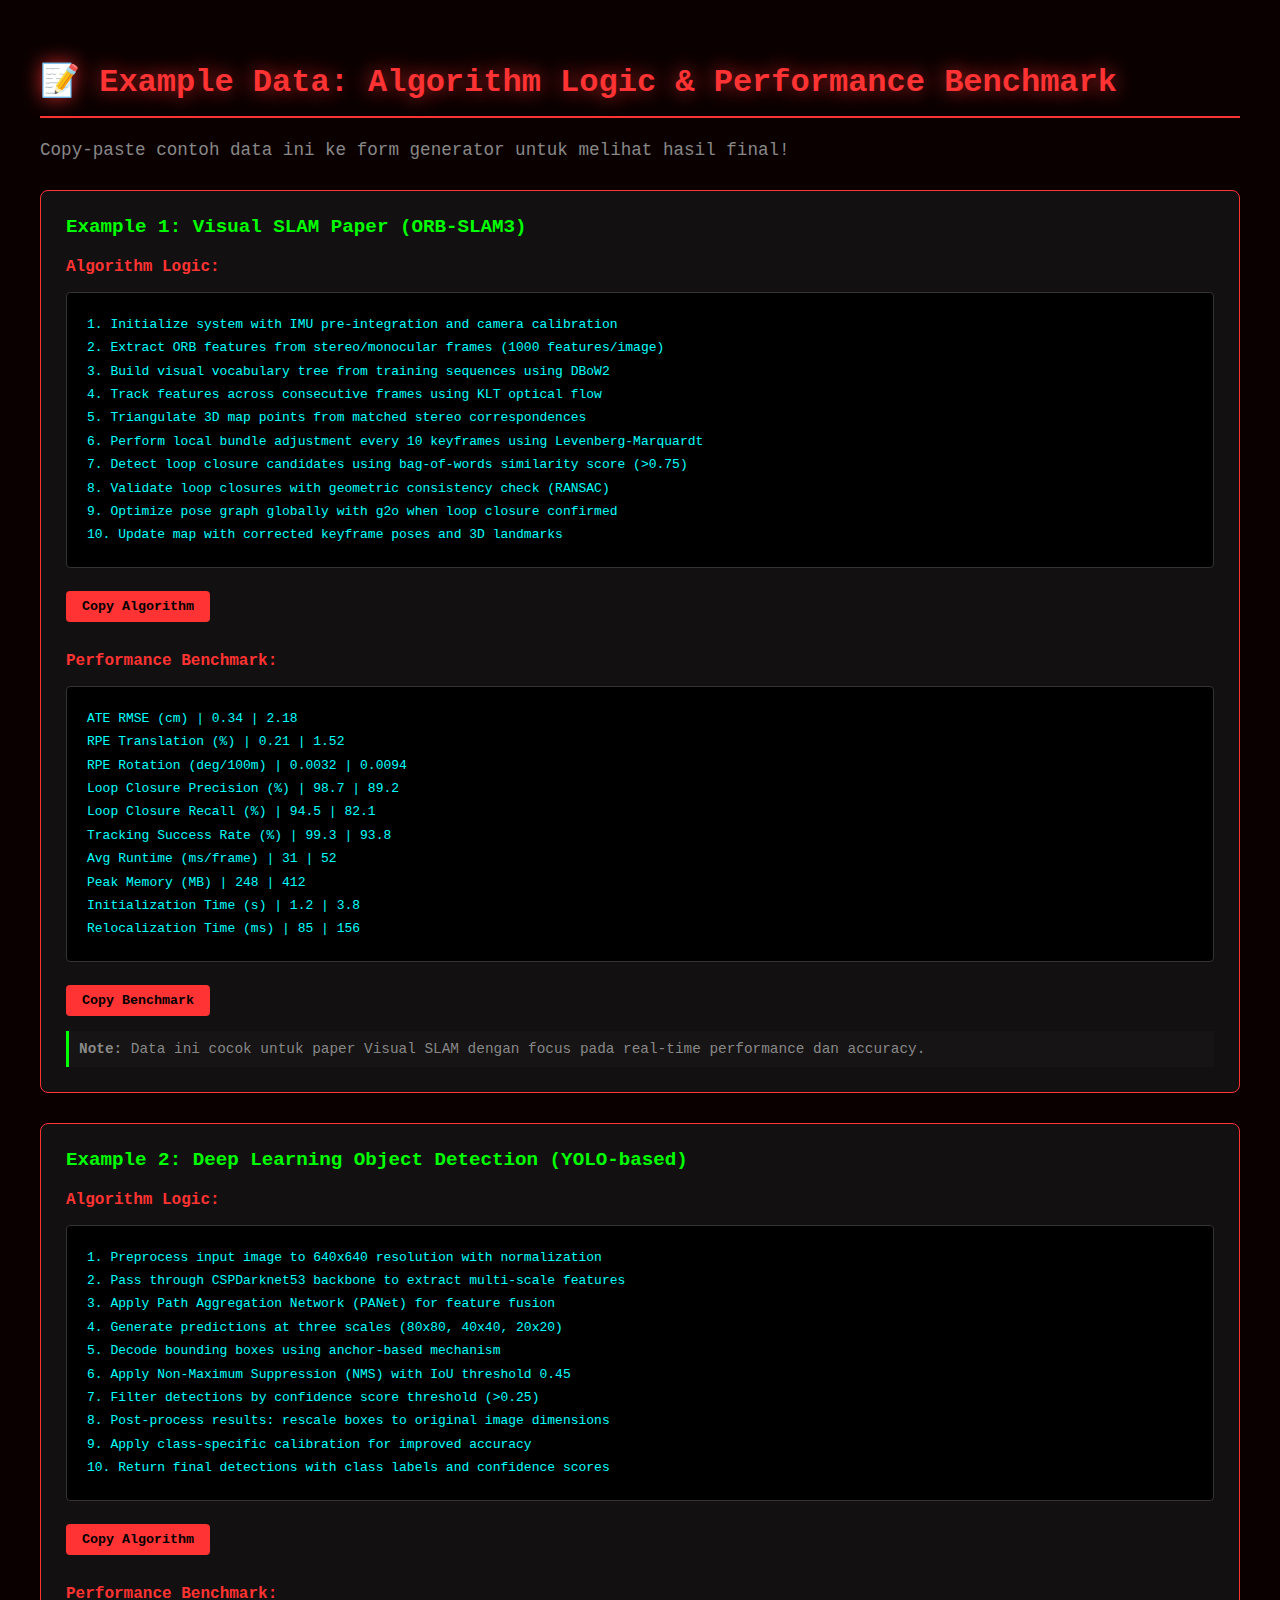
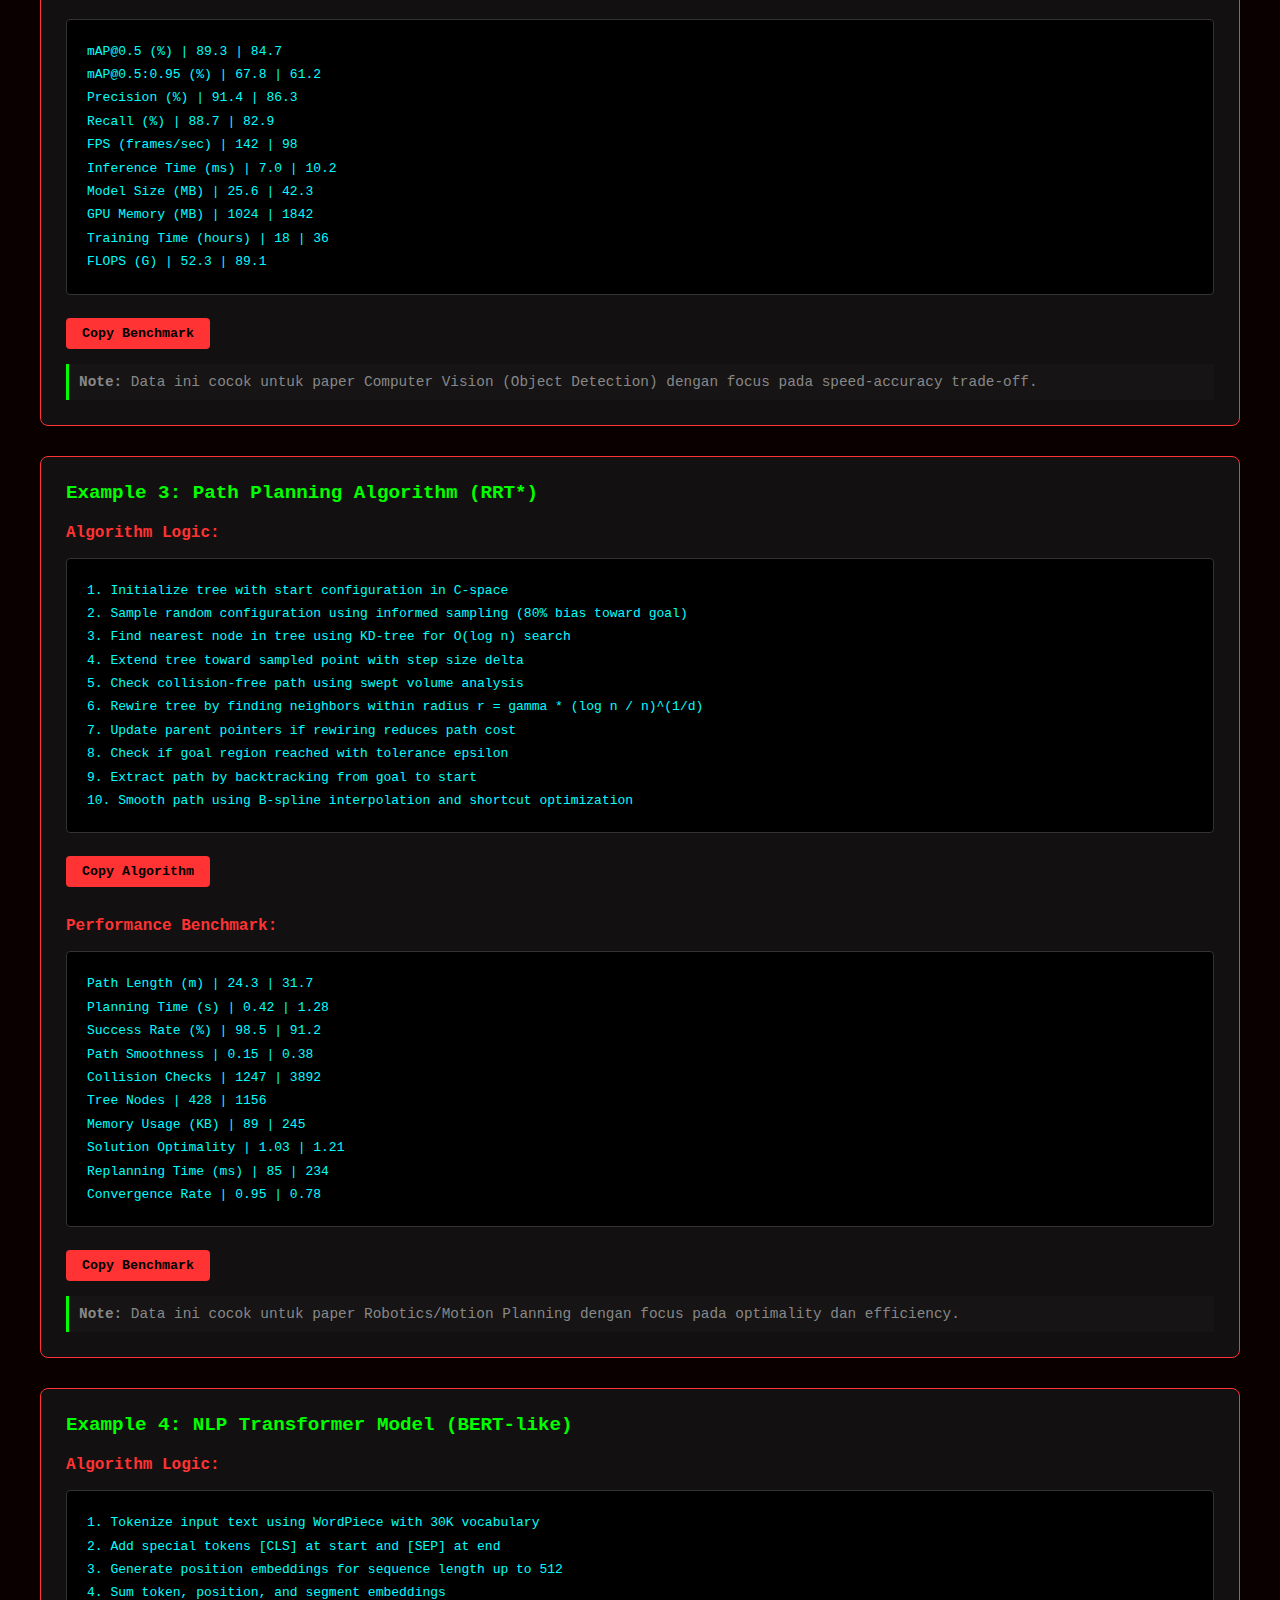
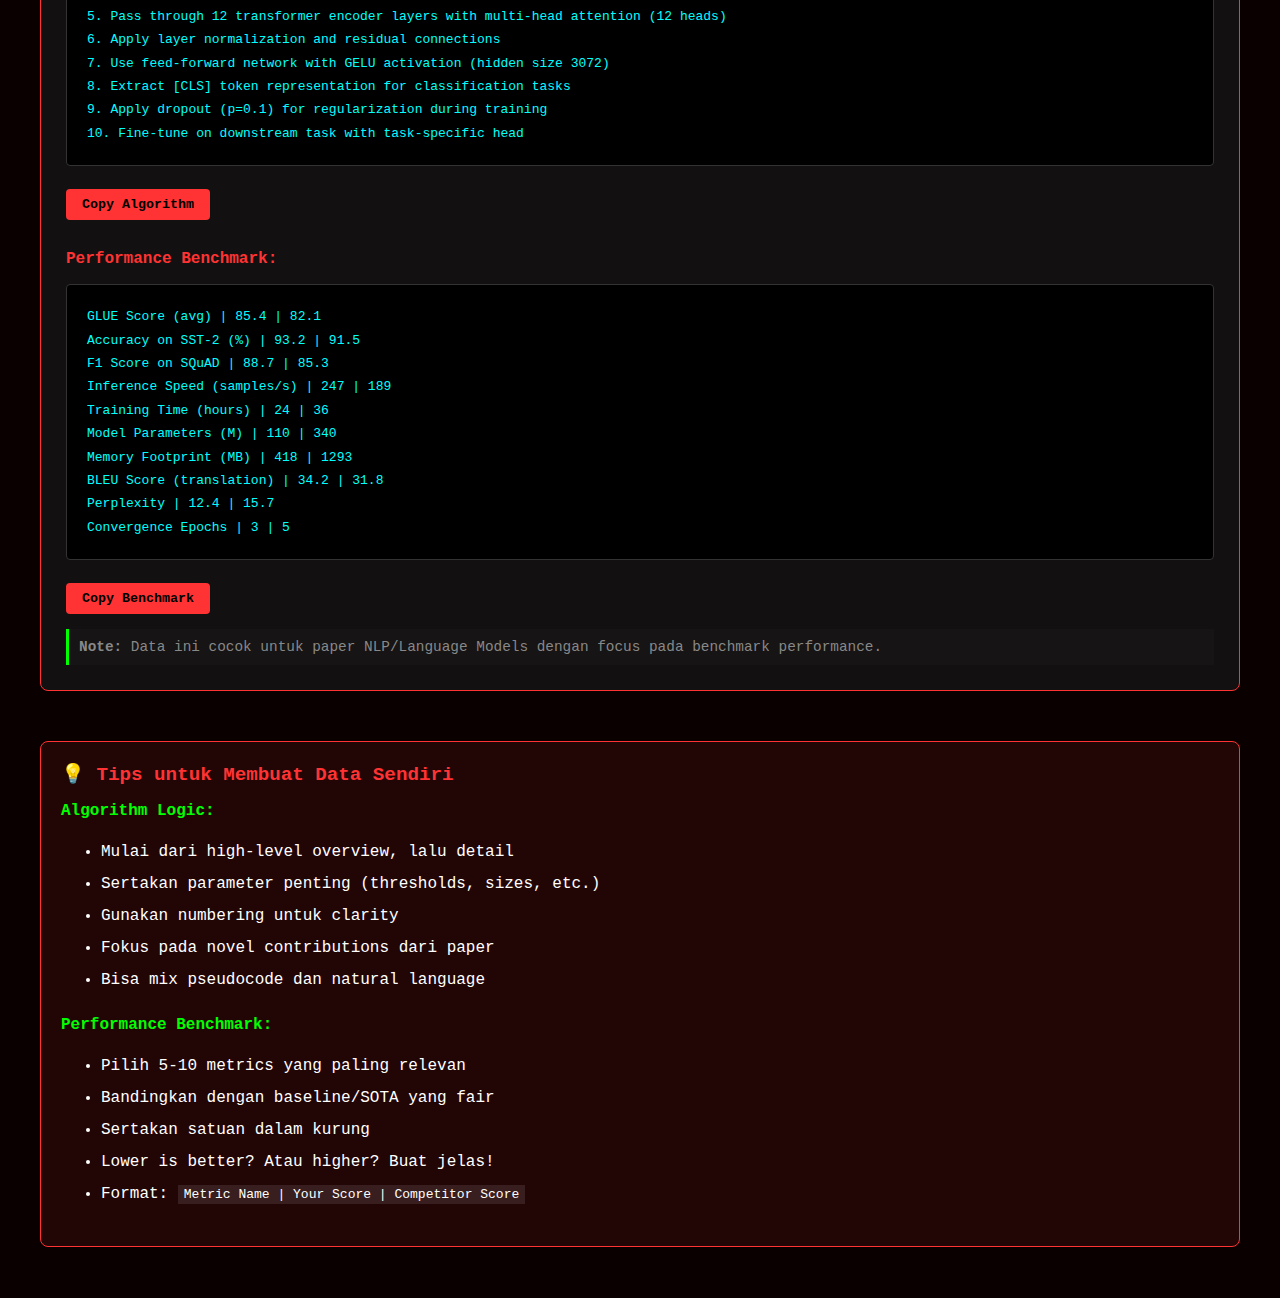
<file: algorithm-benchmark-examples.html>
<!DOCTYPE html>
<html lang="id">
<head>
    <meta charset="UTF-8">
    <meta name="viewport" content="width=device-width, initial-scale=1.0">
    <title>Algorithm & Benchmark - Example Data</title>
    <style>
        body {
            font-family: 'JetBrains Mono', monospace;
            background: #0a0000;
            color: #fff;
            padding: 40px;
            max-width: 1200px;
            margin: 0 auto;
        }
        h1 {
            color: #ff3333;
            text-shadow: 0 0 20px rgba(255,51,51,0.8);
            border-bottom: 2px solid #ff3333;
            padding-bottom: 15px;
        }
        .example-section {
            background: rgba(20,20,20,0.8);
            border: 1px solid #ff3333;
            padding: 25px;
            margin: 30px 0;
            border-radius: 8px;
        }
        h2 {
            color: #0f0;
            font-size: 1.2rem;
            margin-top: 0;
        }
        pre {
            background: #000;
            border: 1px solid #333;
            padding: 20px;
            border-radius: 4px;
            overflow-x: auto;
            line-height: 1.8;
            color: #0ff;
        }
        .copy-btn {
            background: #ff3333;
            color: #000;
            border: none;
            padding: 8px 16px;
            cursor: pointer;
            font-family: inherit;
            font-weight: bold;
            border-radius: 4px;
            margin-top: 10px;
        }
        .copy-btn:hover {
            background: #ff0000;
            box-shadow: 0 0 15px rgba(255,51,51,0.5);
        }
        .note {
            color: #888;
            font-size: 0.9rem;
            margin-top: 15px;
            padding: 10px;
            background: rgba(255,255,255,0.02);
            border-left: 3px solid #0f0;
        }
    </style>
</head>
<body>
    <h1>📝 Example Data: Algorithm Logic & Performance Benchmark</h1>
    
    <p style="color: #888; font-size: 1.1rem; margin-bottom: 30px;">
        Copy-paste contoh data ini ke form generator untuk melihat hasil final!
    </p>

    <!-- SLAM Example -->
    <div class="example-section">
        <h2>Example 1: Visual SLAM Paper (ORB-SLAM3)</h2>
        
        <h3 style="color: #ff3333; font-size: 1rem; margin-top: 20px;">Algorithm Logic:</h3>
        <pre id="algo1">1. Initialize system with IMU pre-integration and camera calibration
2. Extract ORB features from stereo/monocular frames (1000 features/image)
3. Build visual vocabulary tree from training sequences using DBoW2
4. Track features across consecutive frames using KLT optical flow
5. Triangulate 3D map points from matched stereo correspondences
6. Perform local bundle adjustment every 10 keyframes using Levenberg-Marquardt
7. Detect loop closure candidates using bag-of-words similarity score (>0.75)
8. Validate loop closures with geometric consistency check (RANSAC)
9. Optimize pose graph globally with g2o when loop closure confirmed
10. Update map with corrected keyframe poses and 3D landmarks</pre>
        <button class="copy-btn" onclick="copyText('algo1')">Copy Algorithm</button>

        <h3 style="color: #ff3333; font-size: 1rem; margin-top: 30px;">Performance Benchmark:</h3>
        <pre id="bench1">ATE RMSE (cm) | 0.34 | 2.18
RPE Translation (%) | 0.21 | 1.52
RPE Rotation (deg/100m) | 0.0032 | 0.0094
Loop Closure Precision (%) | 98.7 | 89.2
Loop Closure Recall (%) | 94.5 | 82.1
Tracking Success Rate (%) | 99.3 | 93.8
Avg Runtime (ms/frame) | 31 | 52
Peak Memory (MB) | 248 | 412
Initialization Time (s) | 1.2 | 3.8
Relocalization Time (ms) | 85 | 156</pre>
        <button class="copy-btn" onclick="copyText('bench1')">Copy Benchmark</button>

        <div class="note">
            <strong>Note:</strong> Data ini cocok untuk paper Visual SLAM dengan focus pada real-time performance dan accuracy.
        </div>
    </div>

    <!-- Deep Learning Example -->
    <div class="example-section">
        <h2>Example 2: Deep Learning Object Detection (YOLO-based)</h2>
        
        <h3 style="color: #ff3333; font-size: 1rem; margin-top: 20px;">Algorithm Logic:</h3>
        <pre id="algo2">1. Preprocess input image to 640x640 resolution with normalization
2. Pass through CSPDarknet53 backbone to extract multi-scale features
3. Apply Path Aggregation Network (PANet) for feature fusion
4. Generate predictions at three scales (80x80, 40x40, 20x20)
5. Decode bounding boxes using anchor-based mechanism
6. Apply Non-Maximum Suppression (NMS) with IoU threshold 0.45
7. Filter detections by confidence score threshold (>0.25)
8. Post-process results: rescale boxes to original image dimensions
9. Apply class-specific calibration for improved accuracy
10. Return final detections with class labels and confidence scores</pre>
        <button class="copy-btn" onclick="copyText('algo2')">Copy Algorithm</button>

        <h3 style="color: #ff3333; font-size: 1rem; margin-top: 30px;">Performance Benchmark:</h3>
        <pre id="bench2">mAP@0.5 (%) | 89.3 | 84.7
mAP@0.5:0.95 (%) | 67.8 | 61.2
Precision (%) | 91.4 | 86.3
Recall (%) | 88.7 | 82.9
FPS (frames/sec) | 142 | 98
Inference Time (ms) | 7.0 | 10.2
Model Size (MB) | 25.6 | 42.3
GPU Memory (MB) | 1024 | 1842
Training Time (hours) | 18 | 36
FLOPS (G) | 52.3 | 89.1</pre>
        <button class="copy-btn" onclick="copyText('bench2')">Copy Benchmark</button>

        <div class="note">
            <strong>Note:</strong> Data ini cocok untuk paper Computer Vision (Object Detection) dengan focus pada speed-accuracy trade-off.
        </div>
    </div>

    <!-- Robotics Planning Example -->
    <div class="example-section">
        <h2>Example 3: Path Planning Algorithm (RRT*)</h2>
        
        <h3 style="color: #ff3333; font-size: 1rem; margin-top: 20px;">Algorithm Logic:</h3>
        <pre id="algo3">1. Initialize tree with start configuration in C-space
2. Sample random configuration using informed sampling (80% bias toward goal)
3. Find nearest node in tree using KD-tree for O(log n) search
4. Extend tree toward sampled point with step size delta
5. Check collision-free path using swept volume analysis
6. Rewire tree by finding neighbors within radius r = gamma * (log n / n)^(1/d)
7. Update parent pointers if rewiring reduces path cost
8. Check if goal region reached with tolerance epsilon
9. Extract path by backtracking from goal to start
10. Smooth path using B-spline interpolation and shortcut optimization</pre>
        <button class="copy-btn" onclick="copyText('algo3')">Copy Algorithm</button>

        <h3 style="color: #ff3333; font-size: 1rem; margin-top: 30px;">Performance Benchmark:</h3>
        <pre id="bench3">Path Length (m) | 24.3 | 31.7
Planning Time (s) | 0.42 | 1.28
Success Rate (%) | 98.5 | 91.2
Path Smoothness | 0.15 | 0.38
Collision Checks | 1247 | 3892
Tree Nodes | 428 | 1156
Memory Usage (KB) | 89 | 245
Solution Optimality | 1.03 | 1.21
Replanning Time (ms) | 85 | 234
Convergence Rate | 0.95 | 0.78</pre>
        <button class="copy-btn" onclick="copyText('bench3')">Copy Benchmark</button>

        <div class="note">
            <strong>Note:</strong> Data ini cocok untuk paper Robotics/Motion Planning dengan focus pada optimality dan efficiency.
        </div>
    </div>

    <!-- NLP Example -->
    <div class="example-section">
        <h2>Example 4: NLP Transformer Model (BERT-like)</h2>
        
        <h3 style="color: #ff3333; font-size: 1rem; margin-top: 20px;">Algorithm Logic:</h3>
        <pre id="algo4">1. Tokenize input text using WordPiece with 30K vocabulary
2. Add special tokens [CLS] at start and [SEP] at end
3. Generate position embeddings for sequence length up to 512
4. Sum token, position, and segment embeddings
5. Pass through 12 transformer encoder layers with multi-head attention (12 heads)
6. Apply layer normalization and residual connections
7. Use feed-forward network with GELU activation (hidden size 3072)
8. Extract [CLS] token representation for classification tasks
9. Apply dropout (p=0.1) for regularization during training
10. Fine-tune on downstream task with task-specific head</pre>
        <button class="copy-btn" onclick="copyText('algo4')">Copy Algorithm</button>

        <h3 style="color: #ff3333; font-size: 1rem; margin-top: 30px;">Performance Benchmark:</h3>
        <pre id="bench4">GLUE Score (avg) | 85.4 | 82.1
Accuracy on SST-2 (%) | 93.2 | 91.5
F1 Score on SQuAD | 88.7 | 85.3
Inference Speed (samples/s) | 247 | 189
Training Time (hours) | 24 | 36
Model Parameters (M) | 110 | 340
Memory Footprint (MB) | 418 | 1293
BLEU Score (translation) | 34.2 | 31.8
Perplexity | 12.4 | 15.7
Convergence Epochs | 3 | 5</pre>
        <button class="copy-btn" onclick="copyText('bench4')">Copy Benchmark</button>

        <div class="note">
            <strong>Note:</strong> Data ini cocok untuk paper NLP/Language Models dengan focus pada benchmark performance.
        </div>
    </div>

    <div style="margin-top: 50px; padding: 20px; background: rgba(255,51,51,0.1); border: 1px solid #ff3333; border-radius: 8px;">
        <h2 style="color: #ff3333; margin-top: 0;">💡 Tips untuk Membuat Data Sendiri</h2>
        
        <h3 style="color: #0f0; font-size: 1rem;">Algorithm Logic:</h3>
        <ul style="line-height: 2;">
            <li>Mulai dari high-level overview, lalu detail</li>
            <li>Sertakan parameter penting (thresholds, sizes, etc.)</li>
            <li>Gunakan numbering untuk clarity</li>
            <li>Fokus pada novel contributions dari paper</li>
            <li>Bisa mix pseudocode dan natural language</li>
        </ul>

        <h3 style="color: #0f0; font-size: 1rem; margin-top: 20px;">Performance Benchmark:</h3>
        <ul style="line-height: 2;">
            <li>Pilih 5-10 metrics yang paling relevan</li>
            <li>Bandingkan dengan baseline/SOTA yang fair</li>
            <li>Sertakan satuan dalam kurung</li>
            <li>Lower is better? Atau higher? Buat jelas!</li>
            <li>Format: <code style="background: rgba(255,255,255,0.1); padding: 2px 6px;">Metric Name | Your Score | Competitor Score</code></li>
        </ul>
    </div>

    <script>
        function copyText(elementId) {
            const text = document.getElementById(elementId).textContent;
            navigator.clipboard.writeText(text).then(() => {
                const btn = event.target;
                const originalText = btn.textContent;
                btn.textContent = '✓ Copied!';
                btn.style.background = '#0f0';
                setTimeout(() => {
                    btn.textContent = originalText;
                    btn.style.background = '#ff3333';
                }, 2000);
            });
        }
    </script>
</body>
</html>
</file>
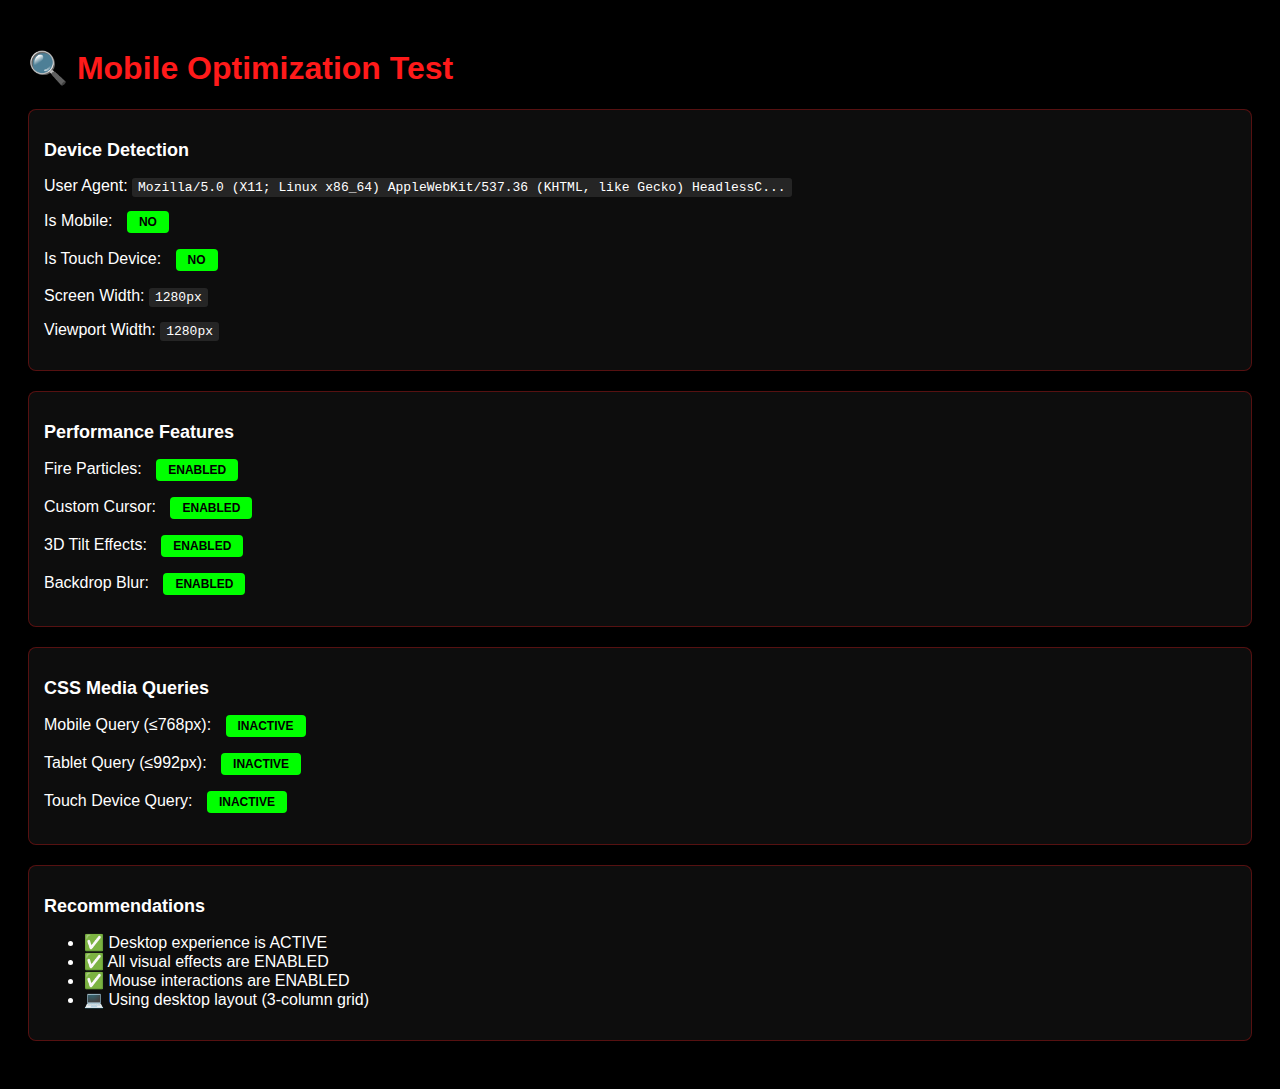
<file: mobile-test.html>
<!DOCTYPE html>
<html lang="id">
<head>
    <meta charset="UTF-8">
    <meta name="viewport" content="width=device-width, initial-scale=1.0">
    <title>Mobile Test - Paper Research Log</title>
    <style>
        body {
            font-family: -apple-system, BlinkMacSystemFont, 'Segoe UI', sans-serif;
            padding: 20px;
            background: #000;
            color: #fff;
        }
        .test-section {
            margin: 20px 0;
            padding: 15px;
            background: rgba(255,255,255,0.05);
            border: 1px solid rgba(255,26,26,0.3);
            border-radius: 8px;
        }
        .status {
            display: inline-block;
            padding: 4px 12px;
            border-radius: 4px;
            font-size: 12px;
            font-weight: 600;
            margin-left: 10px;
        }
        .pass { background: #0f0; color: #000; }
        .fail { background: #f00; color: #fff; }
        .info { background: #ff0; color: #000; }
        code {
            background: rgba(255,255,255,0.1);
            padding: 2px 6px;
            border-radius: 3px;
            font-size: 13px;
        }
        h1 { color: #ff1a1a; }
        h2 { font-size: 18px; margin-bottom: 10px; }
    </style>
</head>
<body>
    <h1>🔍 Mobile Optimization Test</h1>
    
    <div class="test-section">
        <h2>Device Detection</h2>
        <p>User Agent: <code id="ua"></code></p>
        <p>Is Mobile: <span id="isMobile" class="status"></span></p>
        <p>Is Touch Device: <span id="isTouch" class="status"></span></p>
        <p>Screen Width: <code id="screenWidth"></code></p>
        <p>Viewport Width: <code id="viewportWidth"></code></p>
    </div>

    <div class="test-section">
        <h2>Performance Features</h2>
        <p>Fire Particles: <span id="fireParticles" class="status"></span></p>
        <p>Custom Cursor: <span id="customCursor" class="status"></span></p>
        <p>3D Tilt Effects: <span id="tiltEffects" class="status"></span></p>
        <p>Backdrop Blur: <span id="backdropBlur" class="status"></span></p>
    </div>

    <div class="test-section">
        <h2>CSS Media Queries</h2>
        <p>Mobile Query (≤768px): <span id="mobileQuery" class="status"></span></p>
        <p>Tablet Query (≤992px): <span id="tabletQuery" class="status"></span></p>
        <p>Touch Device Query: <span id="touchQuery" class="status"></span></p>
    </div>

    <div class="test-section">
        <h2>Recommendations</h2>
        <ul id="recommendations"></ul>
    </div>

    <script>
        // Device Detection
        const isMobile = /Android|webOS|iPhone|iPad|iPod|BlackBerry|IEMobile|Opera Mini/i.test(navigator.userAgent);
        const isTouchDevice = 'ontouchstart' in window || navigator.maxTouchPoints > 0;
        const screenWidth = window.screen.width;
        const viewportWidth = window.innerWidth;

        // Update UI
        document.getElementById('ua').textContent = navigator.userAgent.substring(0, 80) + '...';
        document.getElementById('isMobile').textContent = isMobile ? 'YES' : 'NO';
        document.getElementById('isMobile').className = 'status ' + (isMobile ? 'info' : 'pass');
        
        document.getElementById('isTouch').textContent = isTouchDevice ? 'YES' : 'NO';
        document.getElementById('isTouch').className = 'status ' + (isTouchDevice ? 'info' : 'pass');
        
        document.getElementById('screenWidth').textContent = screenWidth + 'px';
        document.getElementById('viewportWidth').textContent = viewportWidth + 'px';

        // Performance Features
        const shouldEnableFireParticles = !isMobile && !isTouchDevice && viewportWidth > 768;
        document.getElementById('fireParticles').textContent = shouldEnableFireParticles ? 'ENABLED' : 'DISABLED';
        document.getElementById('fireParticles').className = 'status ' + (shouldEnableFireParticles ? 'pass' : 'info');

        const shouldEnableCursor = !isMobile && !isTouchDevice;
        document.getElementById('customCursor').textContent = shouldEnableCursor ? 'ENABLED' : 'DISABLED';
        document.getElementById('customCursor').className = 'status ' + (shouldEnableCursor ? 'pass' : 'info');

        const shouldEnableTilt = !isMobile && !isTouchDevice;
        document.getElementById('tiltEffects').textContent = shouldEnableTilt ? 'ENABLED' : 'DISABLED';
        document.getElementById('tiltEffects').className = 'status ' + (shouldEnableTilt ? 'pass' : 'info');

        const shouldEnableBlur = viewportWidth > 768;
        document.getElementById('backdropBlur').textContent = shouldEnableBlur ? 'ENABLED' : 'DISABLED';
        document.getElementById('backdropBlur').className = 'status ' + (shouldEnableBlur ? 'pass' : 'info');

        // CSS Media Queries
        const mobileQuery = window.matchMedia('(max-width: 768px)').matches;
        document.getElementById('mobileQuery').textContent = mobileQuery ? 'ACTIVE' : 'INACTIVE';
        document.getElementById('mobileQuery').className = 'status ' + (mobileQuery ? 'info' : 'pass');

        const tabletQuery = window.matchMedia('(max-width: 992px)').matches;
        document.getElementById('tabletQuery').textContent = tabletQuery ? 'ACTIVE' : 'INACTIVE';
        document.getElementById('tabletQuery').className = 'status ' + (tabletQuery ? 'info' : 'pass');

        const touchQuery = window.matchMedia('(hover: none) and (pointer: coarse)').matches;
        document.getElementById('touchQuery').textContent = touchQuery ? 'ACTIVE' : 'INACTIVE';
        document.getElementById('touchQuery').className = 'status ' + (touchQuery ? 'info' : 'pass');

        // Recommendations
        const recommendations = [];
        
        if (isMobile || isTouchDevice) {
            recommendations.push('✅ Mobile optimizations are ACTIVE');
            recommendations.push('✅ Heavy animations are DISABLED for better performance');
            recommendations.push('✅ Touch interactions are ENABLED');
        } else {
            recommendations.push('✅ Desktop experience is ACTIVE');
            recommendations.push('✅ All visual effects are ENABLED');
            recommendations.push('✅ Mouse interactions are ENABLED');
        }

        if (viewportWidth <= 768) {
            recommendations.push('📱 Using mobile layout (single column grid)');
        } else if (viewportWidth <= 992) {
            recommendations.push('📱 Using tablet layout (2-column grid)');
        } else {
            recommendations.push('💻 Using desktop layout (3-column grid)');
        }

        if (navigator.connection && navigator.connection.saveData) {
            recommendations.push('⚠️ Data Saver mode detected - extra optimizations applied');
        }

        const recList = document.getElementById('recommendations');
        recommendations.forEach(rec => {
            const li = document.createElement('li');
            li.textContent = rec;
            recList.appendChild(li);
        });
    </script>
</body>
</html>
</file>
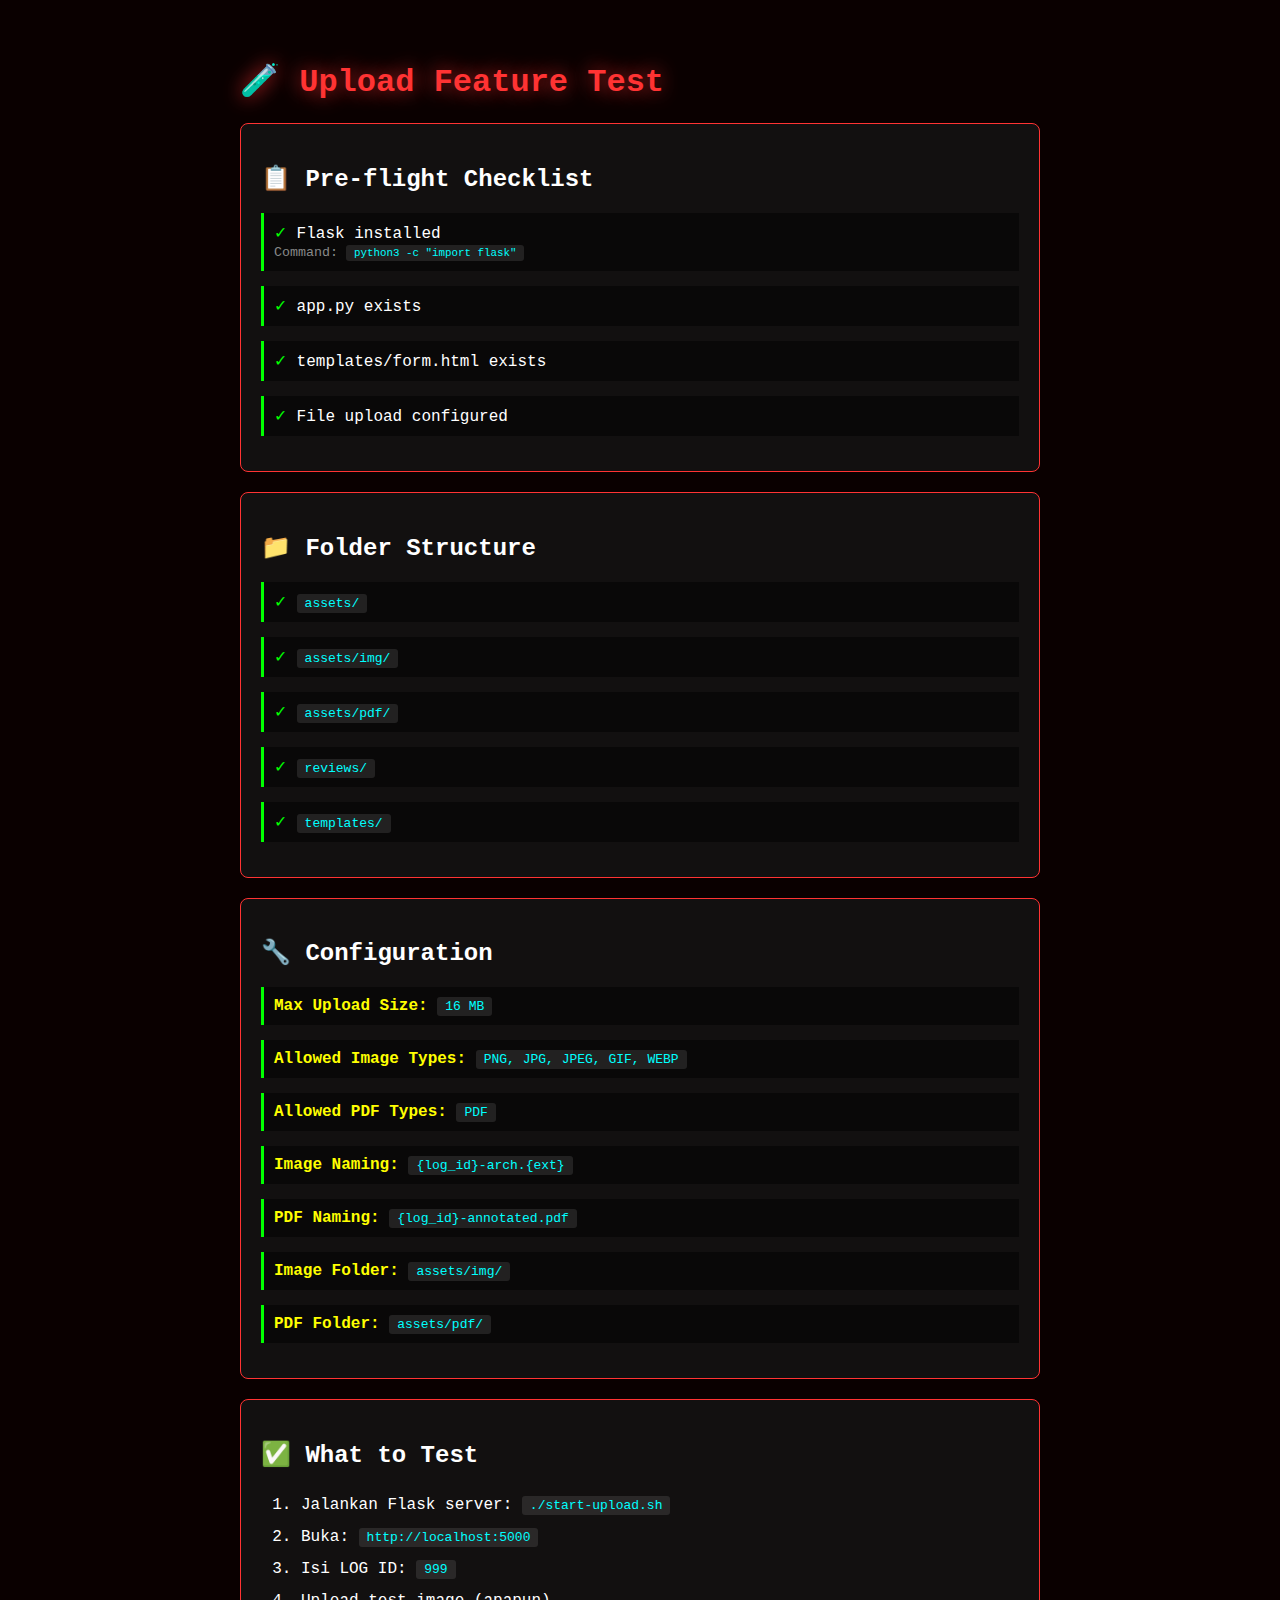
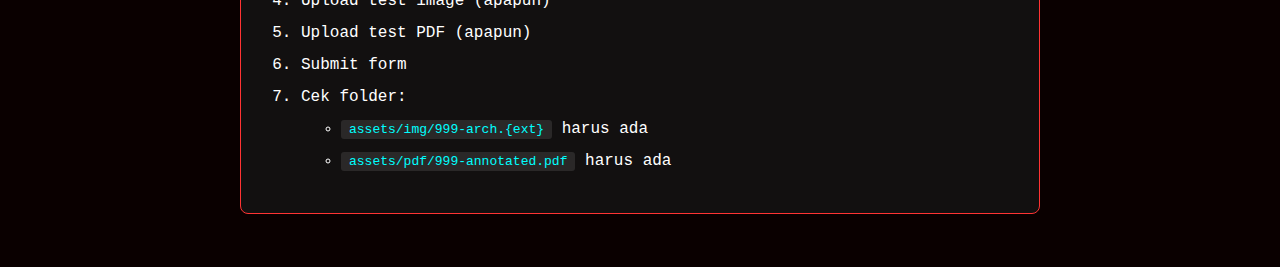
<file: upload-test.html>
<!DOCTYPE html>
<html lang="id">
<head>
    <meta charset="UTF-8">
    <meta name="viewport" content="width=device-width, initial-scale=1.0">
    <title>Upload Test - Research Log</title>
    <style>
        body {
            font-family: 'JetBrains Mono', monospace;
            background: #0a0000;
            color: #fff;
            padding: 40px;
            max-width: 800px;
            margin: 0 auto;
        }
        h1 {
            color: #ff3333;
            text-shadow: 0 0 20px rgba(255,51,51,0.8);
        }
        .test-section {
            background: rgba(20,20,20,0.8);
            border: 1px solid #ff3333;
            padding: 20px;
            margin: 20px 0;
            border-radius: 8px;
        }
        .test-item {
            margin: 15px 0;
            padding: 10px;
            background: rgba(0,0,0,0.5);
            border-left: 3px solid #0f0;
        }
        .test-item.fail {
            border-left-color: #f00;
        }
        code {
            background: rgba(255,255,255,0.1);
            padding: 2px 8px;
            border-radius: 3px;
            color: #0ff;
        }
        .success { color: #0f0; }
        .error { color: #f00; }
        .info { color: #ff0; }
    </style>
</head>
<body>
    <h1>🧪 Upload Feature Test</h1>
    
    <div class="test-section">
        <h2>📋 Pre-flight Checklist</h2>
        <div id="checklist"></div>
    </div>

    <div class="test-section">
        <h2>📁 Folder Structure</h2>
        <div id="folders"></div>
    </div>

    <div class="test-section">
        <h2>🔧 Configuration</h2>
        <div id="config"></div>
    </div>

    <div class="test-section">
        <h2>✅ What to Test</h2>
        <ol style="line-height: 2;">
            <li>Jalankan Flask server: <code>./start-upload.sh</code></li>
            <li>Buka: <code>http://localhost:5000</code></li>
            <li>Isi LOG ID: <code>999</code></li>
            <li>Upload test image (apapun)</li>
            <li>Upload test PDF (apapun)</li>
            <li>Submit form</li>
            <li>Cek folder:
                <ul>
                    <li><code>assets/img/999-arch.{ext}</code> harus ada</li>
                    <li><code>assets/pdf/999-annotated.pdf</code> harus ada</li>
                </ul>
            </li>
        </ol>
    </div>

    <script>
        const checklist = [
            { name: 'Flask installed', check: 'python3 -c "import flask"' },
            { name: 'app.py exists', status: true },
            { name: 'templates/form.html exists', status: true },
            { name: 'File upload configured', status: true }
        ];

        const folders = [
            'assets/',
            'assets/img/',
            'assets/pdf/',
            'reviews/',
            'templates/'
        ];

        const config = {
            'Max Upload Size': '16 MB',
            'Allowed Image Types': 'PNG, JPG, JPEG, GIF, WEBP',
            'Allowed PDF Types': 'PDF',
            'Image Naming': '{log_id}-arch.{ext}',
            'PDF Naming': '{log_id}-annotated.pdf',
            'Image Folder': 'assets/img/',
            'PDF Folder': 'assets/pdf/'
        };

        // Render checklist
        const checklistEl = document.getElementById('checklist');
        checklist.forEach(item => {
            checklistEl.innerHTML += `
                <div class="test-item">
                    <span class="success">✓</span> ${item.name}
                    ${item.check ? `<br><small style="color: #888;">Command: <code>${item.check}</code></small>` : ''}
                </div>
            `;
        });

        // Render folders
        const foldersEl = document.getElementById('folders');
        folders.forEach(folder => {
            foldersEl.innerHTML += `
                <div class="test-item">
                    <span class="success">✓</span> <code>${folder}</code>
                </div>
            `;
        });

        // Render config
        const configEl = document.getElementById('config');
        for (const [key, value] of Object.entries(config)) {
            configEl.innerHTML += `
                <div class="test-item">
                    <strong class="info">${key}:</strong> <code>${value}</code>
                </div>
            `;
        }
    </script>
</body>
</html>
</file>
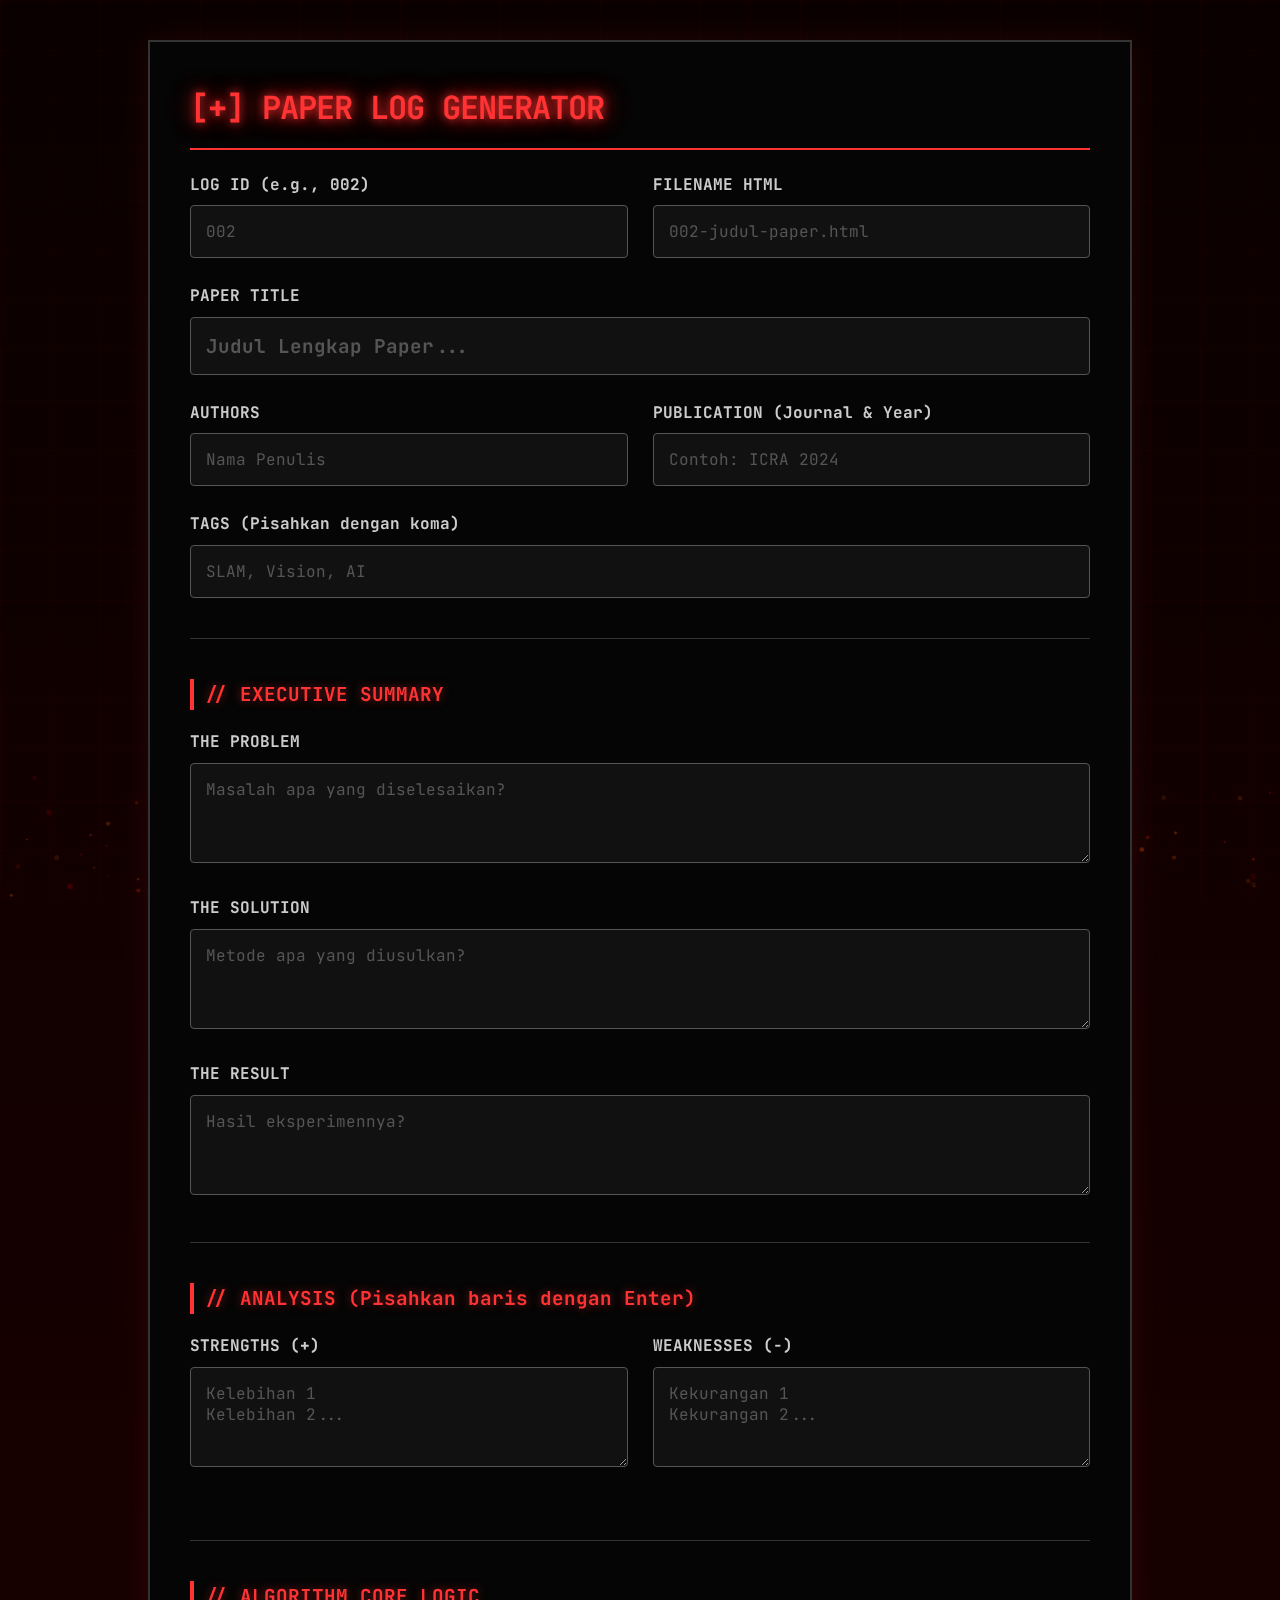
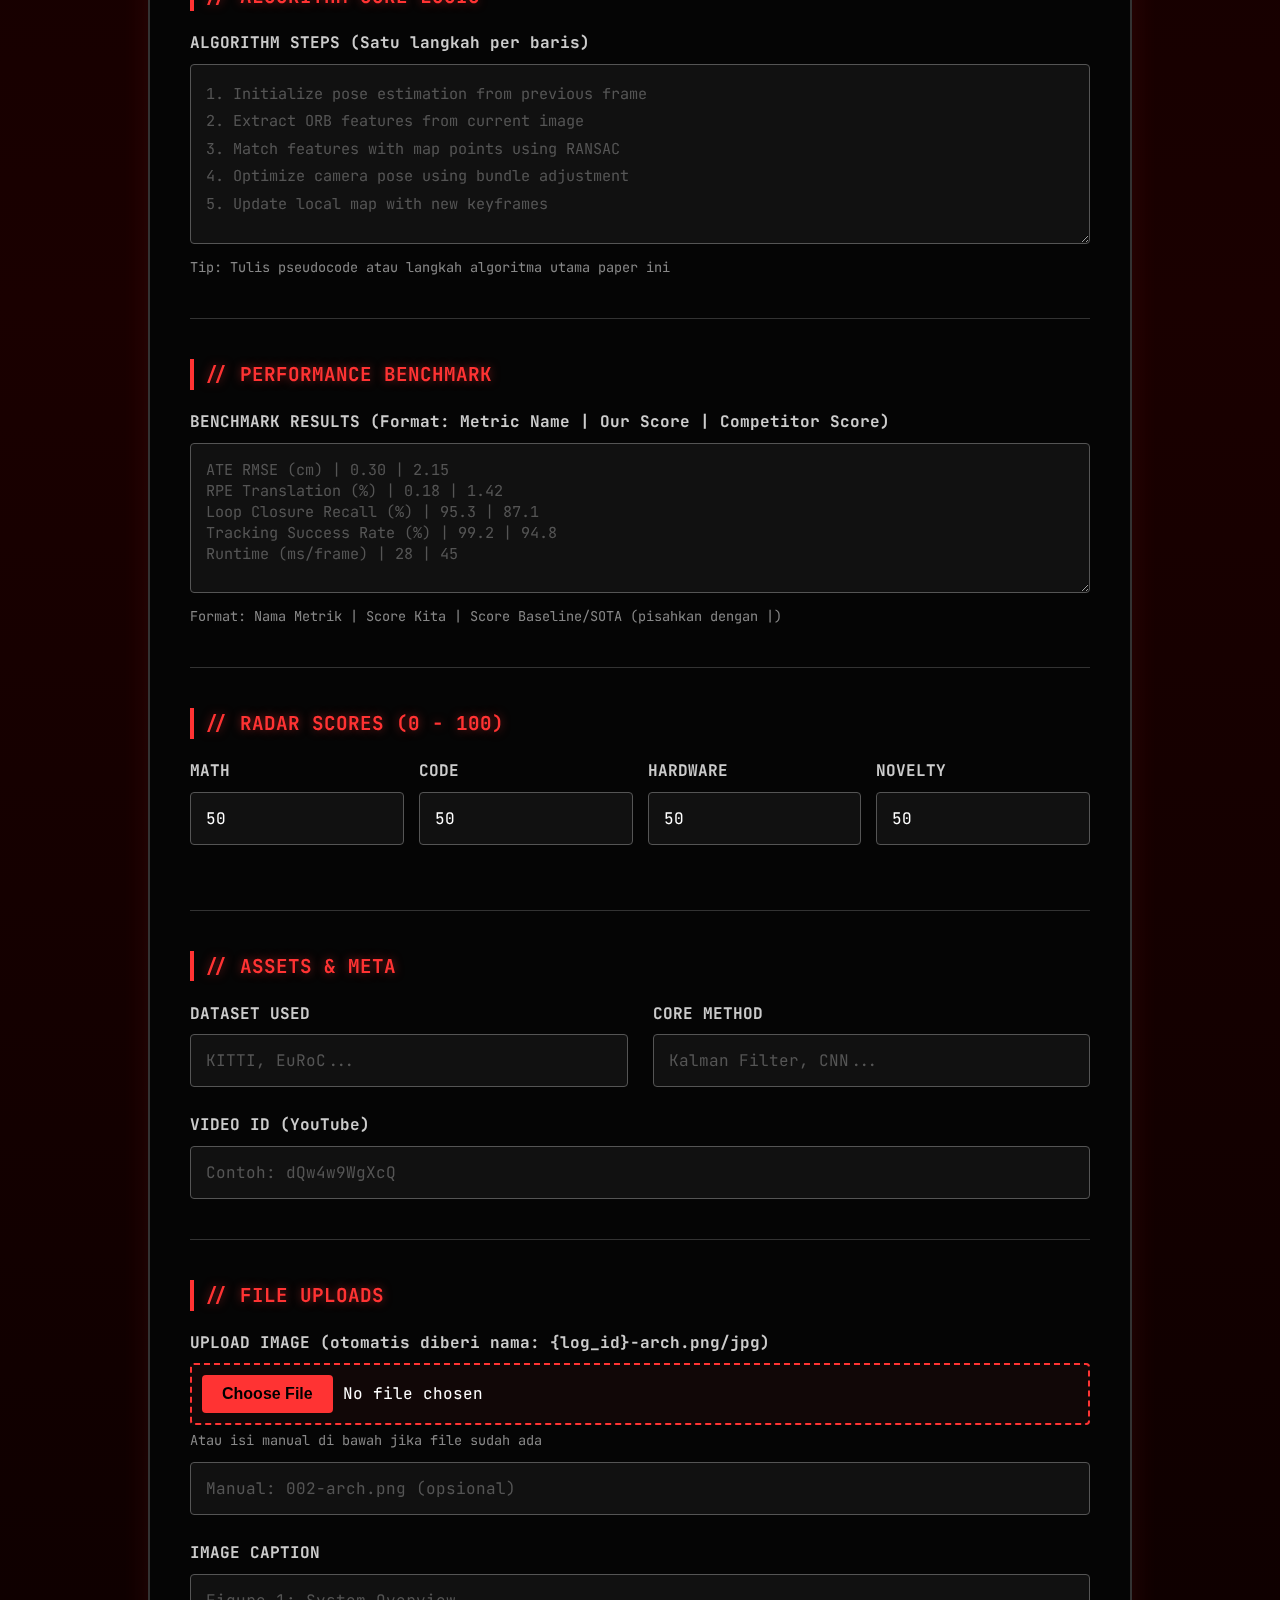
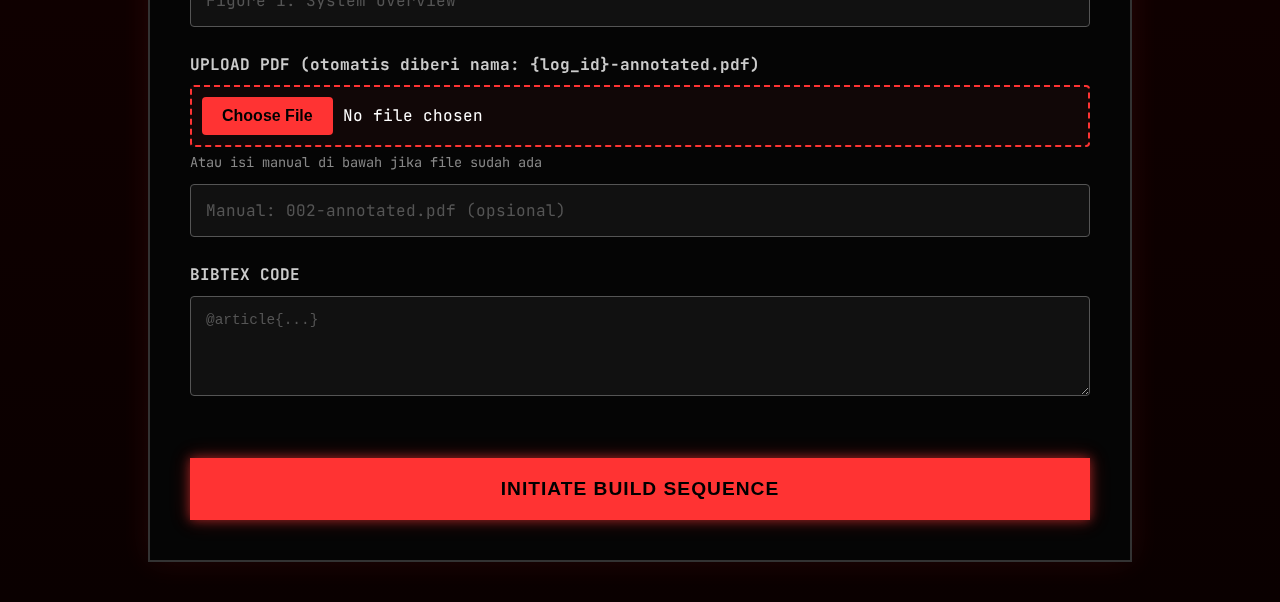
<file: templates/form.html>
<!DOCTYPE html>
<html lang="en">
<head>
    <meta charset="UTF-8">
    <title>RONIN GENERATOR PROTOCOL</title>
    <link href="https://fonts.googleapis.com/css2?family=JetBrains+Mono:wght@400;700&display=swap" rel="stylesheet">
    <style>
        /* --- CORE STYLE --- */
        body { 
            background: linear-gradient(to bottom, #0a0000, #1a0000, #0a0000); /* Gradasi merah gelap */
            color: #ffffff;      /* Teks Putih Terang */
            font-family: 'JetBrains Mono', 'Courier New', monospace; /* Font Tech Tebal */
            font-size: 16px;     /* Ukuran Font diperbesar */
            line-height: 1.6;
            padding: 40px; 
            margin: 0;
            position: relative;
            overflow-x: hidden;
            animation: bgPulse 8s ease-in-out infinite;
        }

        @keyframes bgPulse {
            0%, 100% { background-position: 0% 50%; }
            50% { background-position: 100% 50%; }
        }

        /* Fire particles canvas */
        body::before {
            content: "";
            position: fixed;
            top: 0; left: 0;
            width: 100%; height: 100%;
            z-index: -1;
            background-image: 
                linear-gradient(rgba(255, 26, 26, 0.1) 1px, transparent 1px),
                linear-gradient(90deg, rgba(255, 26, 26, 0.1) 1px, transparent 1px);
            background-size: 50px 50px;
            animation: fireGrid 4s linear infinite;
            opacity: 0.3;
        }

        @keyframes fireGrid {
            0%, 100% { 
                background-position: 0 0;
                opacity: 0.2;
            }
            50% { 
                background-position: 25px 25px;
                opacity: 0.4;
            }
        }

        /* --- CONTAINER UTAMA --- */
        .container { 
            max-width: 900px; 
            margin: 0 auto; 
            border: 2px solid #333; /* Border lebih tegas */
            padding: 40px; 
            background: #050505; /* Sedikit lebih terang dari body agar terpisah */
            box-shadow: 0 0 30px rgba(255, 51, 51, 0.1); /* Glow merah tipis */
        }

        /* --- TYPOGRAPHY --- */
        h1 { 
            color: #ff3333; /* Merah Neon */
            border-bottom: 2px solid #ff3333; 
            padding-bottom: 15px; 
            font-size: 2rem;
            letter-spacing: -1px;
            margin-top: 0;
            /* Efek neon glow */
            text-shadow: 
                0 0 10px rgba(255, 51, 51, 0.8),
                0 0 20px rgba(255, 51, 51, 0.6),
                0 0 30px rgba(255, 51, 51, 0.4),
                0 0 40px rgba(255, 51, 51, 0.2);
            animation: neonPulse 2s ease-in-out infinite;
        }

        @keyframes neonPulse {
            0%, 100% {
                text-shadow: 
                    0 0 10px rgba(255, 51, 51, 0.8),
                    0 0 20px rgba(255, 51, 51, 0.6),
                    0 0 30px rgba(255, 51, 51, 0.4);
            }
            50% {
                text-shadow: 
                    0 0 15px rgba(255, 51, 51, 1),
                    0 0 30px rgba(255, 51, 51, 0.8),
                    0 0 45px rgba(255, 51, 51, 0.6),
                    0 0 60px rgba(255, 51, 51, 0.4);
            }
        }
        
        h3 {
            color: #ff3333;
            margin-top: 0;
            border-left: 4px solid #ff3333;
            padding-left: 10px;
            font-size: 1.2rem;
            text-shadow: 0 0 10px rgba(255, 51, 51, 0.5);
        }

        /* --- FORM ELEMENTS --- */
        .form-group { margin-bottom: 25px; }
        
        label { 
            display: block; 
            color: #cccccc; /* Abu terang (bukan gelap) */
            margin-bottom: 8px; 
            font-weight: bold;
            font-size: 1rem;
        }
        
        input, textarea { 
            width: 100%; 
            background: #111111; 
            border: 1px solid #555; /* Border abu terang */
            color: #ffffff;         /* Teks input putih murni */
            padding: 15px;          /* Padding lebih lega */
            font-size: 1rem;
            font-family: inherit;
            box-sizing: border-box; 
            transition: all 0.3s;
            border-radius: 4px;
        }

        /* Efek saat diklik (Fokus) */
        input:focus, textarea:focus { 
            border-color: #ff3333; 
            background: #1a0505; /* Background agak kemerahan saat aktif */
            outline: none; 
            box-shadow: 0 0 10px rgba(255, 51, 51, 0.3);
        }
        
        textarea { height: 100px; resize: vertical; }

        /* --- LAYOUT GRID --- */
        .row { display: grid; grid-template-columns: 1fr 1fr; gap: 25px; }
        .grid-4 { display: grid; grid-template-columns: 1fr 1fr 1fr 1fr; gap: 15px; }

        /* --- BUTTON --- */
        button { 
            background: #ff3333; 
            color: #000; 
            font-weight: 800; 
            border: none; 
            padding: 20px 30px; 
            cursor: pointer; 
            width: 100%; 
            font-size: 1.2rem; 
            margin-top: 30px; 
            text-transform: uppercase;
            letter-spacing: 1px;
            transition: 0.3s;
            box-shadow: 
                0 0 10px rgba(255, 51, 51, 0.5),
                0 0 20px rgba(255, 51, 51, 0.3);
        }
        
        button:hover { 
            background: #ff0000; 
            box-shadow: 
                0 0 20px rgba(255, 51, 51, 0.8), 
                0 0 40px rgba(255, 51, 51, 0.6),
                0 0 60px rgba(255, 51, 51, 0.4);
            transform: scale(1.02);
        }
        
        button:hover { 
            background: #fff; 
            box-shadow: 0 0 20px #fff;
        }

        /* --- SEPARATOR --- */
        hr { border: 0; border-top: 1px solid #333; margin: 40px 0; }

        /* Placeholder color correction */
        ::placeholder { color: #555; opacity: 1; }

        /* --- FILE INPUT STYLING --- */
        input[type="file"] {
            cursor: pointer;
            padding: 12px;
            background: rgba(255, 51, 51, 0.05) !important;
            border: 2px dashed #ff3333 !important;
            transition: all 0.3s;
        }

        input[type="file"]:hover {
            background: rgba(255, 51, 51, 0.1) !important;
            border-color: #ff0000 !important;
            box-shadow: 0 0 15px rgba(255, 51, 51, 0.3);
        }

        input[type="file"]::-webkit-file-upload-button {
            background: #ff3333;
            color: #000;
            border: none;
            padding: 10px 20px;
            cursor: pointer;
            font-weight: bold;
            margin-right: 10px;
            border-radius: 4px;
            transition: all 0.3s;
        }

        input[type="file"]::-webkit-file-upload-button:hover {
            background: #ff0000;
            box-shadow: 0 0 10px rgba(255, 51, 51, 0.5);
        }

        small {
            display: block;
            color: #888;
            font-size: 0.85rem;
            margin-top: 5px;
        }

        #imagePreview img {
            border-radius: 8px;
            animation: fadeIn 0.5s ease-in;
        }

        @keyframes fadeIn {
            from { opacity: 0; transform: scale(0.95); }
            to { opacity: 1; transform: scale(1); }
        }
    </style>
</head>
<body>
    <div class="container">
        <h1>[+] PAPER LOG GENERATOR</h1>
        <form action="/generate" method="POST" enctype="multipart/form-data">
            
            <div class="row">
                <div class="form-group">
                    <label>LOG ID (e.g., 002)</label>
                    <input type="text" name="log_id" required placeholder="002" autocomplete="off">
                </div>
                <div class="form-group">
                    <label>FILENAME HTML</label>
                    <input type="text" name="filename" required placeholder="002-judul-paper.html" autocomplete="off">
                </div>
            </div>

            <div class="form-group">
                <label>PAPER TITLE</label>
                <input type="text" name="title" required placeholder="Judul Lengkap Paper..." style="font-size: 1.2rem; font-weight: bold;">
            </div>

            <div class="row">
                <div class="form-group">
                    <label>AUTHORS</label>
                    <input type="text" name="authors" required placeholder="Nama Penulis">
                </div>
                <div class="form-group">
                    <label>PUBLICATION (Journal & Year)</label>
                    <input type="text" name="publication" required placeholder="Contoh: ICRA 2024">
                </div>
            </div>

            <div class="form-group">
                <label>TAGS (Pisahkan dengan koma)</label>
                <input type="text" name="tags" placeholder="SLAM, Vision, AI">
            </div>

            <hr>

            <h3>// EXECUTIVE SUMMARY</h3>
            <div class="form-group">
                <label>THE PROBLEM</label>
                <textarea name="summary_problem" required placeholder="Masalah apa yang diselesaikan?"></textarea>
            </div>
            <div class="form-group">
                <label>THE SOLUTION</label>
                <textarea name="summary_solution" required placeholder="Metode apa yang diusulkan?"></textarea>
            </div>
            <div class="form-group">
                <label>THE RESULT</label>
                <textarea name="summary_result" required placeholder="Hasil eksperimennya?"></textarea>
            </div>

            <hr>

            <h3>// ANALYSIS (Pisahkan baris dengan Enter)</h3>
            <div class="row">
                <div class="form-group">
                    <label>STRENGTHS (+)</label>
                    <textarea name="strengths" placeholder="Kelebihan 1&#10;Kelebihan 2..."></textarea>
                </div>
                <div class="form-group">
                    <label>WEAKNESSES (-)</label>
                    <textarea name="weaknesses" placeholder="Kekurangan 1&#10;Kekurangan 2..."></textarea>
                </div>
            </div>

            <hr>

            <h3>// ALGORITHM CORE LOGIC</h3>
            <div class="form-group">
                <label>ALGORITHM STEPS (Satu langkah per baris)</label>
                <textarea name="algorithm_logic" style="height: 180px; font-family: 'JetBrains Mono', monospace; font-size: 0.95rem; line-height: 1.8;" placeholder="1. Initialize pose estimation from previous frame&#10;2. Extract ORB features from current image&#10;3. Match features with map points using RANSAC&#10;4. Optimize camera pose using bundle adjustment&#10;5. Update local map with new keyframes"></textarea>
                <small style="color: #888;">Tip: Tulis pseudocode atau langkah algoritma utama paper ini</small>
            </div>

            <hr>

            <h3>// PERFORMANCE BENCHMARK</h3>
            <div class="form-group">
                <label>BENCHMARK RESULTS (Format: Metric Name | Our Score | Competitor Score)</label>
                <textarea name="performance_benchmark" style="height: 150px; font-family: 'JetBrains Mono', monospace; font-size: 0.95rem;" placeholder="ATE RMSE (cm) | 0.30 | 2.15&#10;RPE Translation (%) | 0.18 | 1.42&#10;Loop Closure Recall (%) | 95.3 | 87.1&#10;Tracking Success Rate (%) | 99.2 | 94.8&#10;Runtime (ms/frame) | 28 | 45"></textarea>
                <small style="color: #888;">Format: Nama Metrik | Score Kita | Score Baseline/SOTA (pisahkan dengan |)</small>
            </div>

            <hr>

            <h3>// RADAR SCORES (0 - 100)</h3>
            <div class="grid-4">
                <div class="form-group"><label>MATH</label><input type="number" name="score_math" value="50"></div>
                <div class="form-group"><label>CODE</label><input type="number" name="score_code" value="50"></div>
                <div class="form-group"><label>HARDWARE</label><input type="number" name="score_hw" value="50"></div>
                <div class="form-group"><label>NOVELTY</label><input type="number" name="score_novelty" value="50"></div>
            </div>

            <hr>

            <h3>// ASSETS & META</h3>
            <div class="row">
                <div class="form-group"><label>DATASET USED</label><input type="text" name="dataset" placeholder="KITTI, EuRoC..."></div>
                <div class="form-group"><label>CORE METHOD</label><input type="text" name="method_tech" placeholder="Kalman Filter, CNN..."></div>
            </div>
            <div class="form-group">
                <label>VIDEO ID (YouTube)</label>
                <input type="text" name="video_id" placeholder="Contoh: dQw4w9WgXcQ">
            </div>

            <hr>

            <h3>// FILE UPLOADS</h3>
            <div class="form-group">
                <label>UPLOAD IMAGE (otomatis diberi nama: {log_id}-arch.png/jpg)</label>
                <input type="file" name="image_upload" accept="image/*" onchange="previewImage(event)" style="background: rgba(255,255,255,0.05); border: 1px dashed #ff3333; padding: 10px;">
                <small style="color: #888; display: block; margin-top: 5px;">Atau isi manual di bawah jika file sudah ada</small>
                <input type="text" name="image_file" placeholder="Manual: 002-arch.png (opsional)" style="margin-top: 10px;">
                <div id="imagePreview" style="margin-top: 10px; max-width: 300px;"></div>
            </div>
            
            <div class="form-group">
                <label>IMAGE CAPTION</label>
                <input type="text" name="image_caption" placeholder="Figure 1: System Overview">
            </div>

            <div class="form-group">
                <label>UPLOAD PDF (otomatis diberi nama: {log_id}-annotated.pdf)</label>
                <input type="file" name="pdf_upload" accept=".pdf" onchange="showPdfName(event)" style="background: rgba(255,255,255,0.05); border: 1px dashed #ff3333; padding: 10px;">
                <small style="color: #888; display: block; margin-top: 5px;">Atau isi manual di bawah jika file sudah ada</small>
                <input type="text" name="pdf_file" placeholder="Manual: 002-annotated.pdf (opsional)" style="margin-top: 10px;">
                <div id="pdfInfo" style="margin-top: 10px; color: #0f0;"></div>
            </div>
            <div class="form-group">
                <label>BIBTEX CODE</label>
                <textarea name="bibtex" style="font-family: monospace; font-size: 0.9rem;" placeholder="@article{...}"></textarea>
            </div>

            <button type="submit">INITIATE BUILD SEQUENCE</button>
        </form>
    </div>

    <script>
        // Fire Particle Animation
        const canvas = document.createElement('canvas');
        canvas.style.position = 'fixed';
        canvas.style.top = '0';
        canvas.style.left = '0';
        canvas.style.width = '100%';
        canvas.style.height = '100%';
        canvas.style.zIndex = '-2';
        canvas.style.pointerEvents = 'none';
        canvas.style.opacity = '0.4';
        canvas.style.mixBlendMode = 'screen';
        document.body.insertBefore(canvas, document.body.firstChild);

        const ctx = canvas.getContext('2d');
        canvas.width = window.innerWidth;
        canvas.height = window.innerHeight;

        window.addEventListener('resize', () => {
            canvas.width = window.innerWidth;
            canvas.height = window.innerHeight;
        });

        class FireParticle {
            constructor() {
                this.reset();
            }

            reset() {
                this.x = Math.random() * canvas.width;
                this.y = canvas.height + Math.random() * 100;
                this.size = Math.random() * 3 + 1;
                this.speedY = Math.random() * 3 + 1;
                this.speedX = (Math.random() - 0.5) * 2;
                this.opacity = Math.random() * 0.5 + 0.5;
                const colorVariant = Math.floor(Math.random() * 3);
                if (colorVariant === 0) {
                    this.color = `rgba(255, 50, 0, ${this.opacity})`;
                } else if (colorVariant === 1) {
                    this.color = `rgba(255, 100, 0, ${this.opacity})`;
                } else {
                    this.color = `rgba(255, 0, 0, ${this.opacity})`;
                }
            }

            update() {
                this.y -= this.speedY;
                this.x += this.speedX;
                this.opacity -= 0.003;
                this.size *= 0.99;

                if (this.y < -10 || this.opacity <= 0 || this.size < 0.5) {
                    this.reset();
                }
            }

            draw() {
                ctx.fillStyle = this.color;
                ctx.globalAlpha = this.opacity;
                ctx.beginPath();
                ctx.arc(this.x, this.y, this.size, 0, Math.PI * 2);
                ctx.fill();
                ctx.shadowBlur = 15;
                ctx.shadowColor = this.color;
            }
        }

        const particles = [];
        const particleCount = 150;
        for (let i = 0; i < particleCount; i++) {
            particles.push(new FireParticle());
        }

        function animate() {
            ctx.clearRect(0, 0, canvas.width, canvas.height);
            particles.forEach(particle => {
                particle.update();
                particle.draw();
            });
            requestAnimationFrame(animate);
        }

        animate();

        // Image Preview Function
        function previewImage(event) {
            const file = event.target.files[0];
            const preview = document.getElementById('imagePreview');
            
            if (file) {
                const reader = new FileReader();
                reader.onload = function(e) {
                    preview.innerHTML = `
                        <img src="${e.target.result}" style="max-width: 100%; border: 2px solid #ff3333; box-shadow: 0 0 20px rgba(255,51,51,0.5);">
                        <p style="color: #0f0; margin-top: 10px; font-size: 0.9rem;">
                            ✓ File: ${file.name} (${(file.size / 1024).toFixed(2)} KB)
                        </p>
                    `;
                }
                reader.readAsDataURL(file);
            } else {
                preview.innerHTML = '';
            }
        }

        // PDF Info Function
        function showPdfName(event) {
            const file = event.target.files[0];
            const info = document.getElementById('pdfInfo');
            
            if (file) {
                info.innerHTML = `✓ PDF Selected: ${file.name} (${(file.size / 1024).toFixed(2)} KB)`;
            } else {
                info.innerHTML = '';
            }
        }
    </script>
</body>
</html>
</file>
